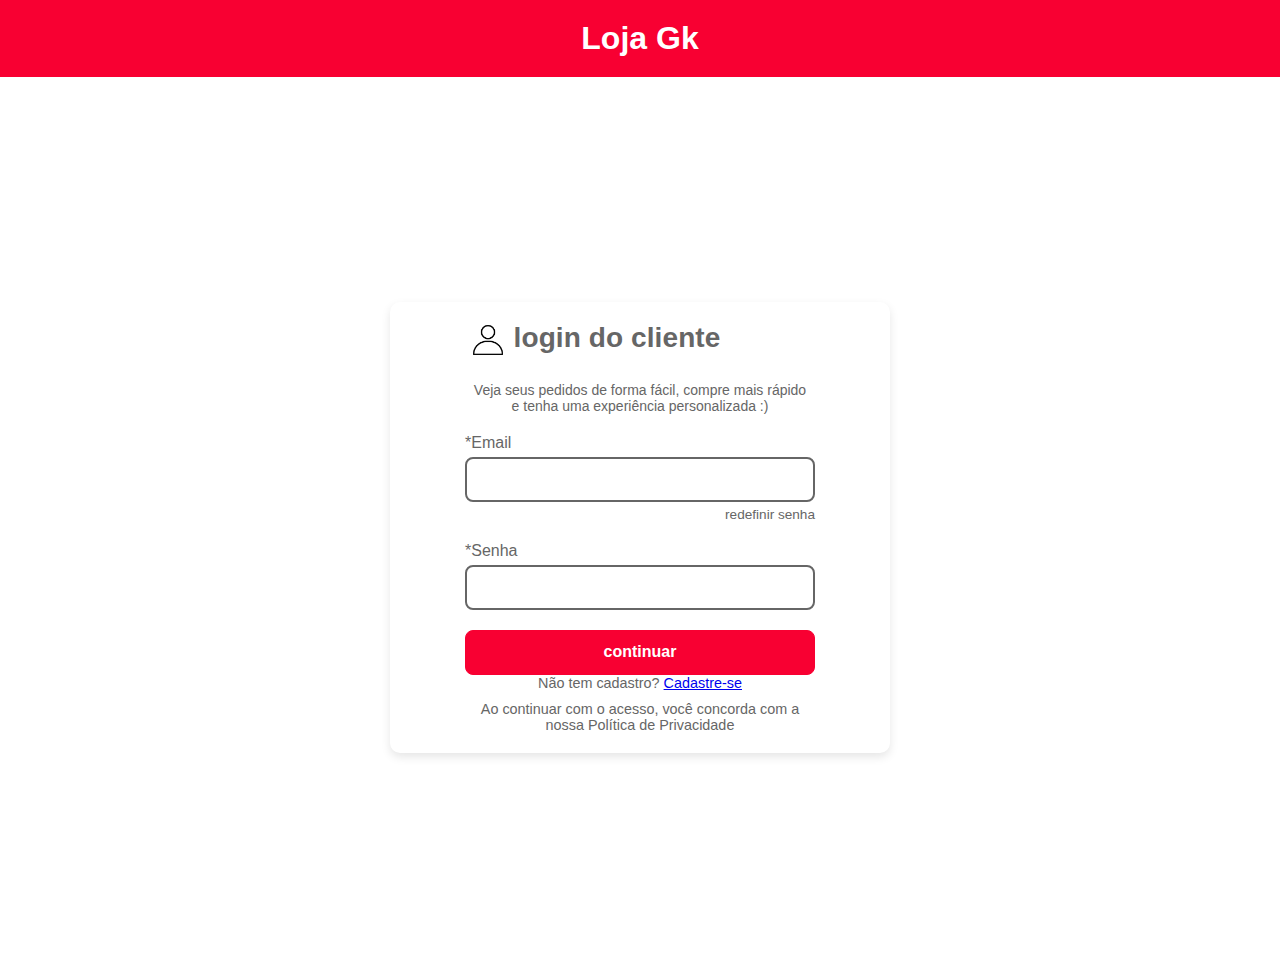
<file: index.html>
<!DOCTYPE html>
<html lang="en">
<head>
    <meta charset="UTF-8">
    <meta name="viewport" content="width=device-width, initial-scale=1.0">
    <link rel="stylesheet" href="css/tela1.css">
    <title>Document</title>
</head>
<body>
    <header>
        <h1>Loja Gk</h1>
    </header>
    <div id="fundo">
        <div id="campologin">
            <div id="login">
                <h2>login do cliente</h2>
                <div class="navicon">
                    <img class="navImg" src="img/perfil.png" alt="">
                </div>
            </div>
            <div id="descricao">Veja seus pedidos de forma fácil, compre mais rápido <br> e tenha uma experiência personalizada :)</div>
            
            <div id="campo">
                <form class="formulario">
                    <label for="email">*Email</label>
                    <input type="email">
                    <label class="mudarsenha">redefinir senha</label>
                    <label for="senha">*Senha</label>
                    <input type="password">
                    <button type="button" id="botao" onclick="window.location.href='tela3.html'">continuar</button>

                    <p>Não tem cadastro? <a href="tela2.html"> Cadastre-se </a></p>

                    <p class="politica">Ao continuar com o acesso, você concorda com a <br> nossa Política de Privacidade</p>
                </form>
            </div>

        </div>

    </div>
</body>
</html>
</file>
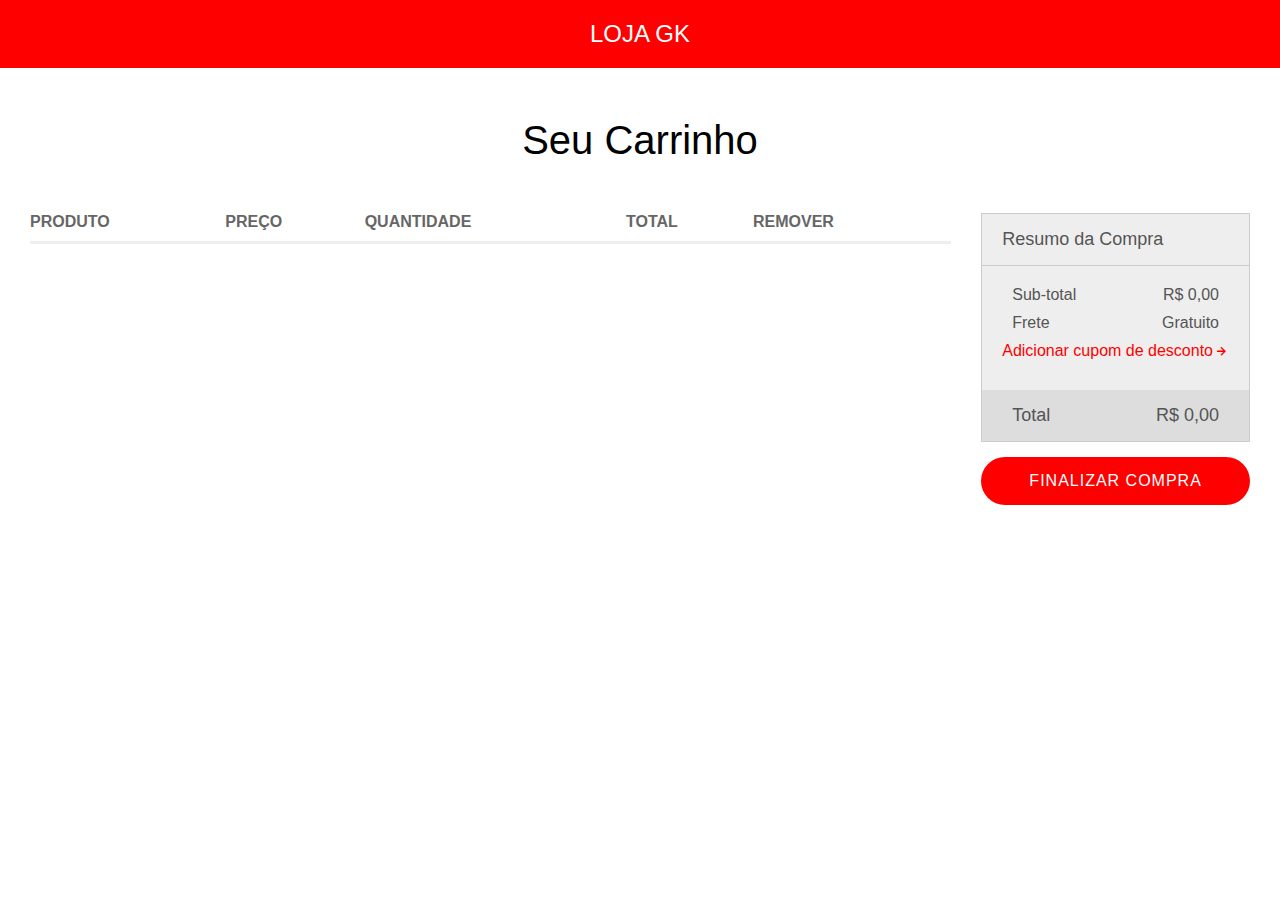
<file: carrinho.html>
<!DOCTYPE html>
<html lang="en">
<head>
    <meta charset="UTF-8" />
    <meta name="viewport" content="width=device-width, initial-scale=1" />
    <link href='https://unpkg.com/boxicons@2.1.4/css/boxicons.min.css' rel='stylesheet' />
    <title>Carrinho</title>
    <style>
        * {
            margin: 0;
            padding: 0;
        }
        body {
            background-color: white;
            font-family: Arial, Helvetica, sans-serif;
        }
        header {
            background: red;
            color: white;
            font-size: 24px;
            padding: 20px 0;
            display: flex;
            justify-content: center;
        }
        main {
            background: white;
            padding: 0 30px 30px;
        }
        .page-title {
            font-size: 40px;
            padding: 50px 0;
            text-align: center;
        }
        .content {
            display: flex;
        }
        main section {
            flex: 1;
        }
        main aside {
            background: white;
            min-width: 250px;
            margin-left: 30px;
        }
        table {
            width: 100%;
            border-collapse: collapse;
        }
        tr {
            border-bottom: 3px solid #eee;
        }
        th {
            text-align: left;
            padding-bottom: 10px;
            text-transform: uppercase;
            color: #666;
        }
        .product {
            display: flex;
            align-items: center;
        }
        img {
            border-radius: 6px;
            width: 100px;
            height: 120px;
        }
        .name {
            font-size: 20px;
            margin-bottom: 10px;
        }
        .category {
            color: #666;
        }
        .info {
            margin: 30px;
        }
        td {
            padding: 30px 0;
        }
        .qty {
            background: #eee;
            display: inline-flex;
            padding: 5px 0;
            justify-content: space-around;
            min-width: 60px;
            align-items: center;
            border-radius: 20px;
            padding: 0 8px;
        }
        span {
            margin: 0 10px;
        }
        button {
            display: flex;
            cursor: pointer;
            background: transparent;
            border: 0;
            font-size: 20px;
        }
        .remove {
            background: #eee;
            border: 0;
            width: 30px;
            height: 30px;
            border-radius: 100%;
            display: flex;
            align-items: center;
            justify-content: center;
            font-size: 20px;
            cursor: pointer;
        }
        .box {
            margin-bottom: 15px;
            border: 1px solid #ccc;
            background: #eee;
            color: #555;
        }
        .add-cupom {
            color: red;
            background: transparent;
            border: 0;
            display: flex;
            align-items: center;
            font-size: 16px;
            font-family: Arial, Helvetica, sans-serif;
        }
        .Finalizar {
            background-color: red;
            color: white;
            display: block;
            width: 100%;
            border: 0;
            padding: 15px 0;
            text-transform: uppercase;
            letter-spacing: 1px;
            font-family: Arial, Helvetica, sans-serif;
            font-size: 16px;
            border-radius: 30px;
        }
        nav {
            padding: 15px 20px;
            font-size: 18px;
            border-bottom: 1px solid #ccc;
        }
        footer {
            padding: 15px 20px;
            background: #ddd;
            font-size: 18px;
            display: flex;
            justify-content: space-between;
        }
        .formação {
            padding: 20px;
        }
        .formação > div {
            display: flex;
            justify-content: space-between;
            margin-bottom: 10px;
            color: #555;
        }
    </style>
</head>
<body>
    <header>
        <span>LOJA GK</span>
    </header>
    <main>
        <div class="page-title">Seu Carrinho</div>
        <div class="content">
            <section>
                <table>
                    <thead>
                        <tr>
                            <th>Produto</th>
                            <th>Preço</th>
                            <th>Quantidade</th>
                            <th>Total</th>
                            <th>Remover</th>
                        </tr>
                    </thead>
                    <tbody id="carrinho-itens">
                        <!-- Os itens do carrinho serão inseridos aqui -->
                    </tbody>
                </table>
            </section>
            <aside>
                <div class="box">
                    <nav>Resumo da Compra</nav>
                    <div class="formação">
                        <div><span>Sub-total</span> <span></span></div>
                        <div><span>Frete</span> <span>Gratuito</span></div>
                        <div>
                            <button class="add-cupom">
                                Adicionar cupom de desconto <i class='bx bx-right-arrow-alt'></i>
                            </button>
                        </div>
                    </div>
                    <footer>
                        <span>Total</span>
                        <span></span>
                    </footer>
                </div>
                <button class="Finalizar">Finalizar Compra</button>
            </aside>
        </div>
    </main>
<script src="js/carrinho.js"></script>
</body>
</html>
</file>
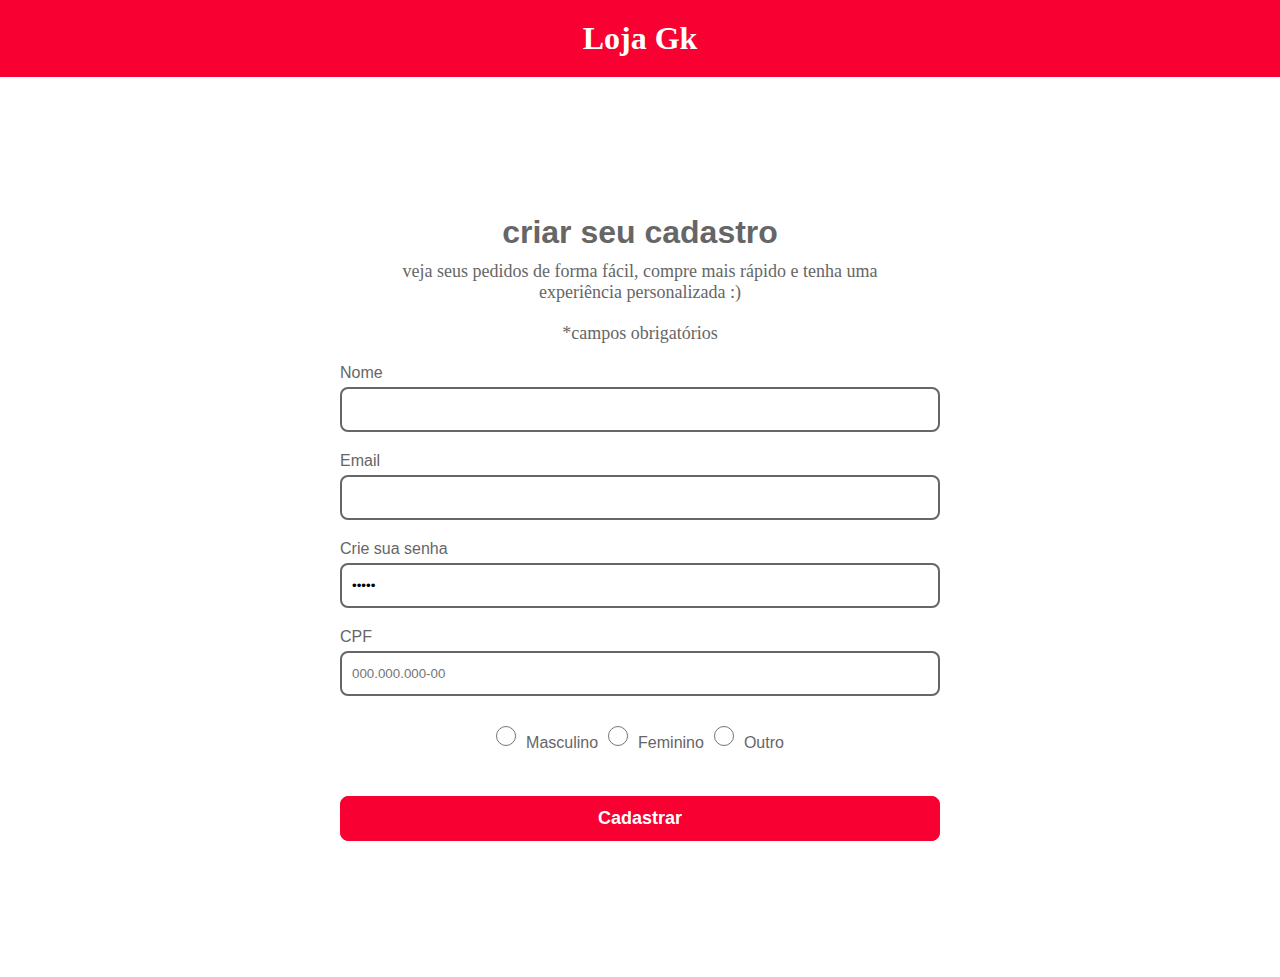
<file: tela2.html>
<!DOCTYPE html>
<html lang="en">
<head>
    <meta charset="UTF-8">
    <meta name="viewport" content="width=device-width, initial-scale=1.0">
    <link rel="stylesheet" href="css/tela2.css">
    <title>Document</title>
</head>
<body>
    <header>
        <h1>Loja Gk</h1>
    </header>
    <div id="fundo">
        <div id="campocadastro">
            <div id="cadastro">
                <h2>criar seu cadastro</h2>
                <p>veja seus pedidos de forma fácil, compre mais rápido e tenha uma <br> experiência personalizada :)</p>
                <div id="descricao">
                    <p>*campos obrigatórios</p>
                </div>
                    <form class="formulario">
                        <label for="nome">Nome</label>
                        <input type="nome">
                        <label for="email">Email</label>
                        <input type="email">
                        <label for="senha">Crie sua senha</label>
                        <input type="password" name="senha" value="senha">
                        <label for="CPF">CPF</label>
                        <input type="CPF" id="cpf" name="cpf" maxlength="14" placeholder="000.000.000-00">
                    </form>
                    <div id="genero">
                        <input type="radio" class="mf" name="Genero" value="Masculino">
                        <label for="Masculino">Masculino</label>
            
                        <input type="radio" class="mf" name="Genero" value="Feminino">
                        <label for="Feminino">Feminino</label>
            
                        <input type="radio" class="mf" name="Genero" value="Outro">
                        <label for="Outro">Outro</label>
                    </div>
                    <div id="bt"> 
                        <button type="submit" id="botao">Cadastrar</button>
                    </div>
            </div>
        </div>
    </div>
    
</body>
</html>
</file>
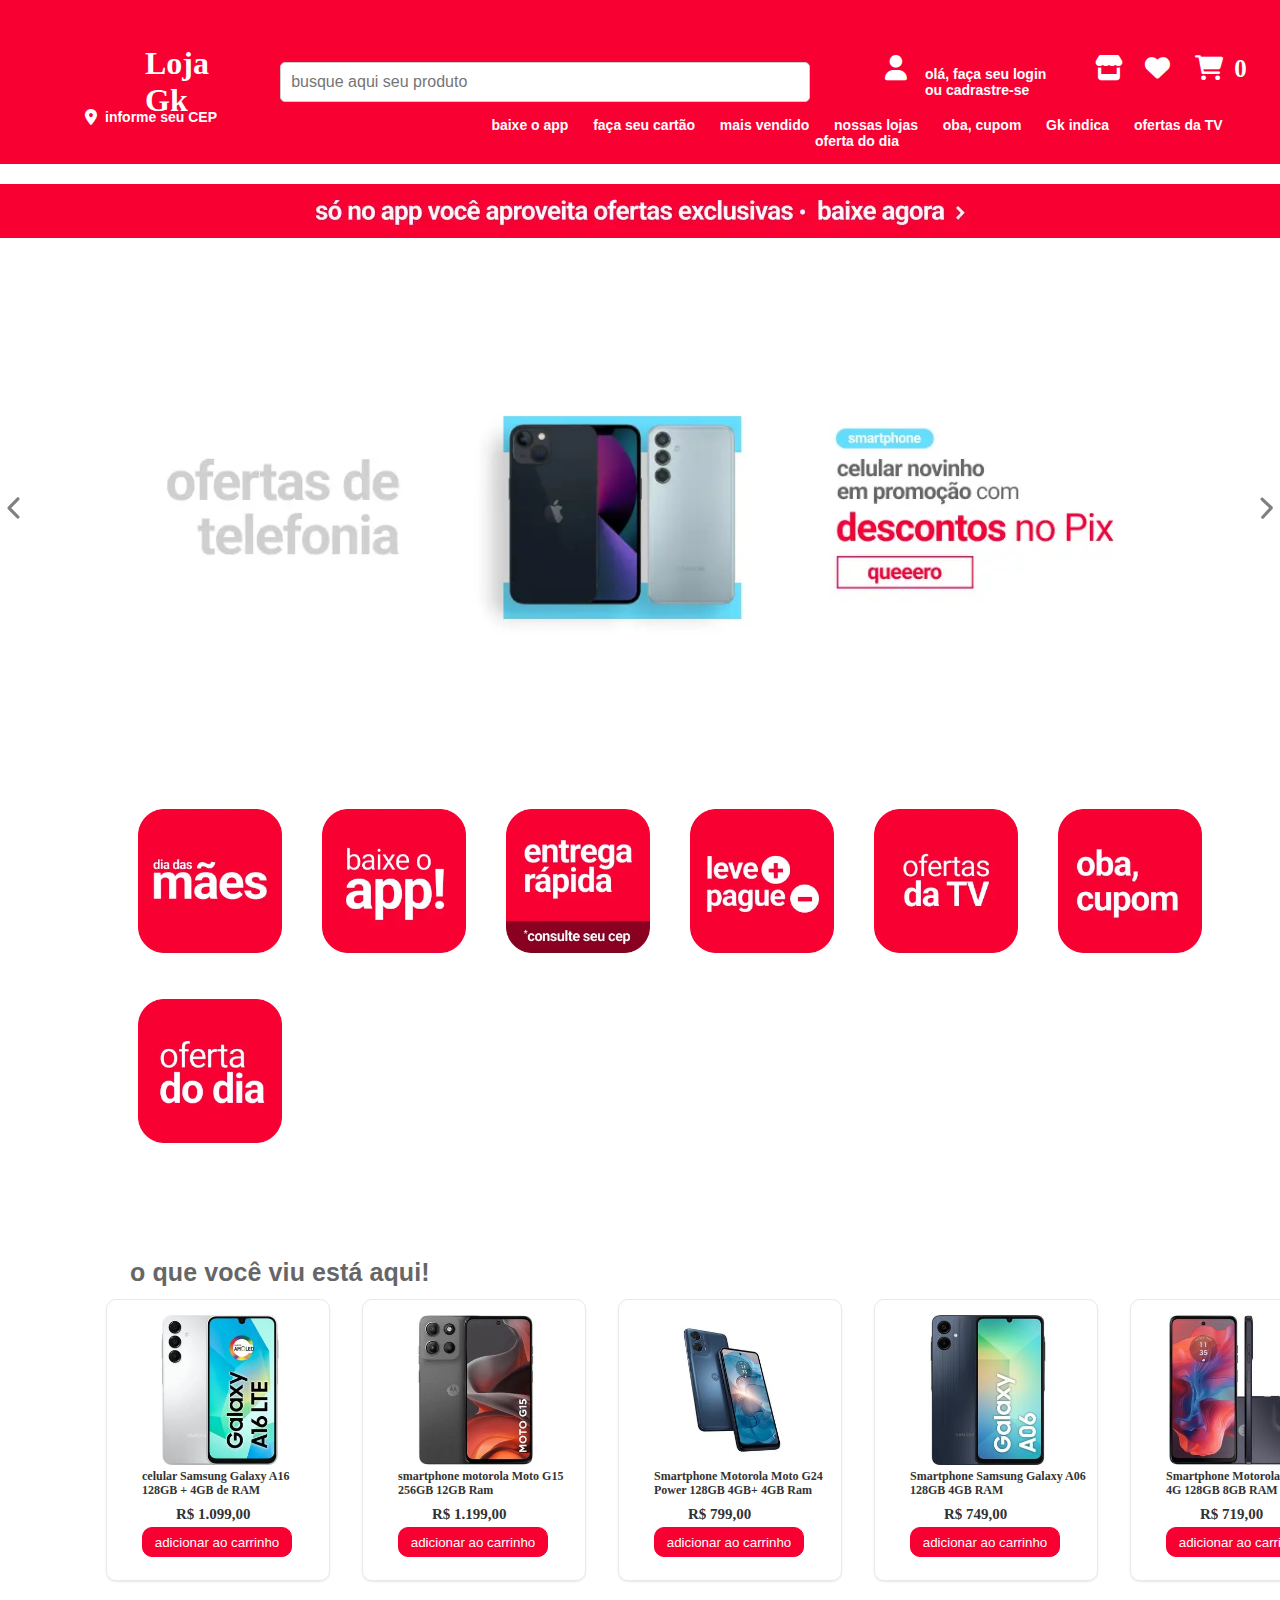
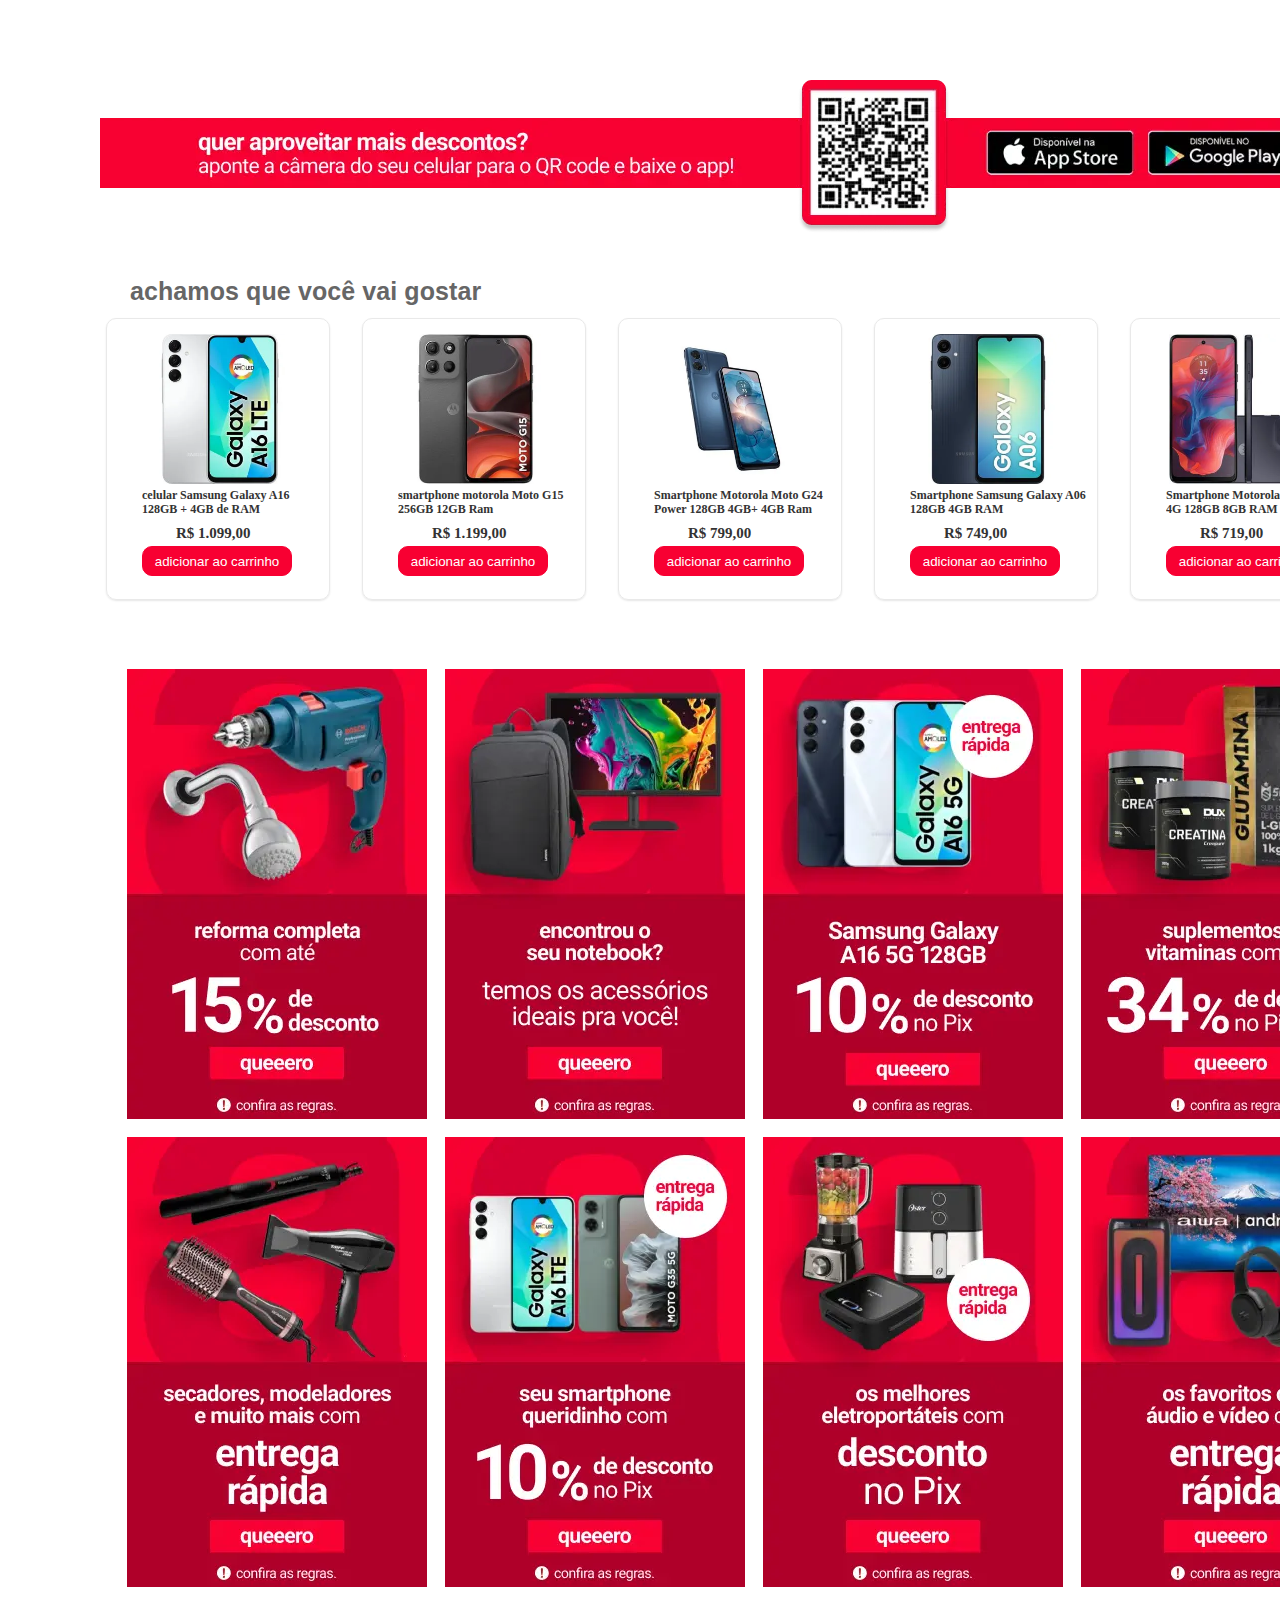
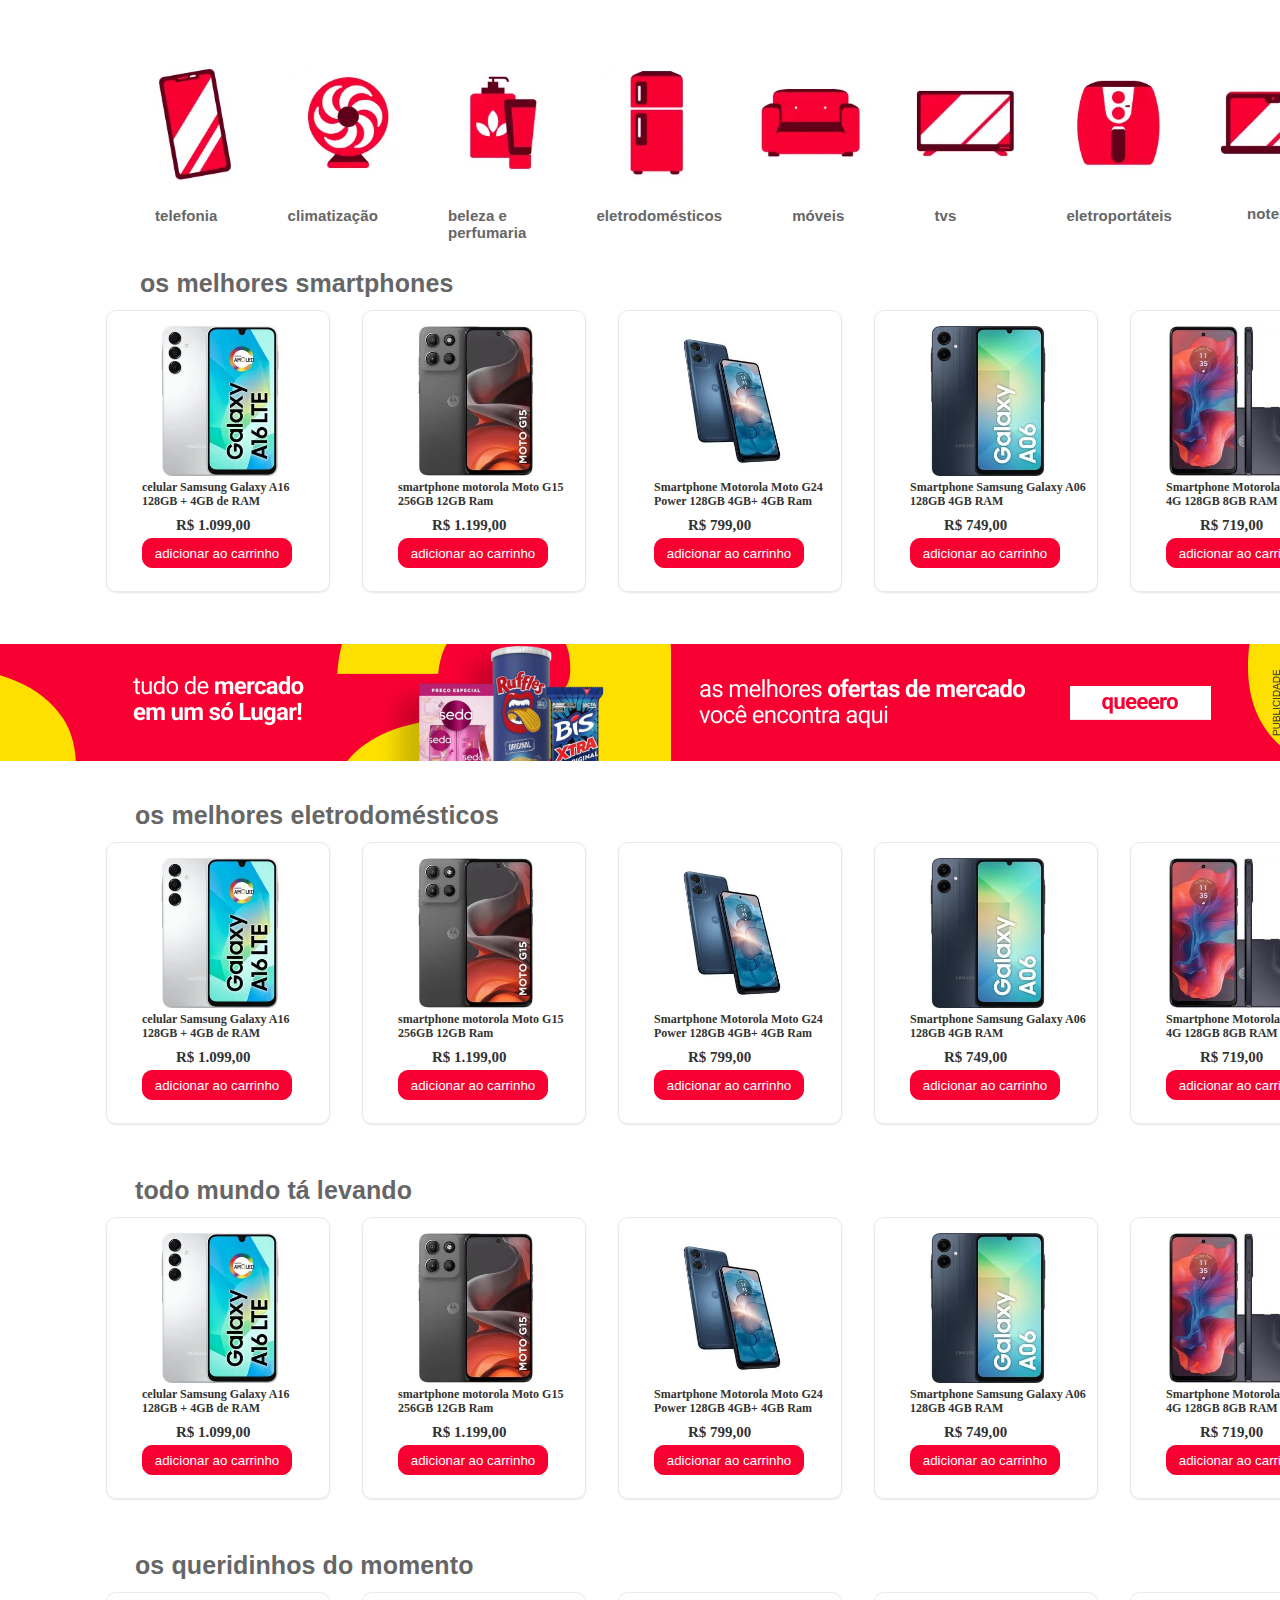
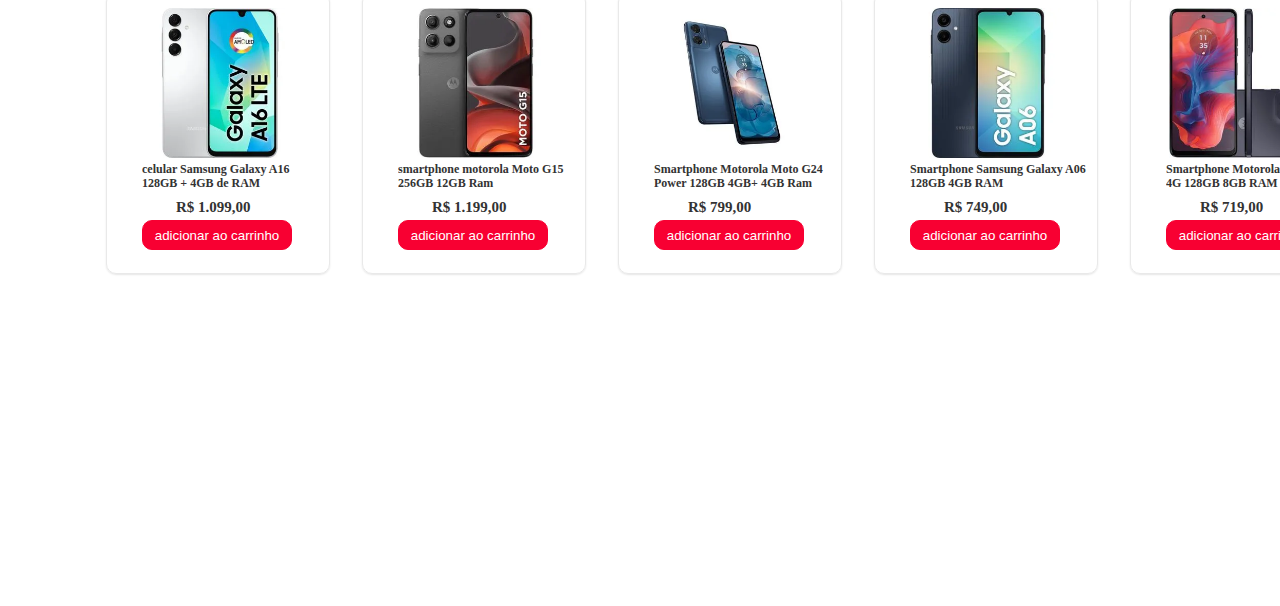
<file: tela3.html>
<!DOCTYPE html>
<html lang="pt-br">
<head>
    <meta charset="UTF-8">
    <meta name="viewport" content="width=device-width, initial-scale=1.0">
    <link rel="stylesheet" href="css/tela3.css">
    <link rel="stylesheet" href="https://cdnjs.cloudflare.com/ajax/libs/font-awesome/6.0.0/css/all.min.css">
    <script src="js/tela3.js" defer></script>
    <title>Loja GK</title>
</head>
<body>
    <header>

        <div class="topo">
            <h1>Loja Gk</h1>
            <div id="barrapesquisa">
                <input type="text" class="busca" placeholder="busque aqui seu produto">
            </div>
        </div>
    

            <div id="icon1">
                <i class="fas fa-map-marker-alt"></i>
            </div>

            <div id="user">
                <i class="fas fa-user"></i>
            </div>

            <div id="login">
                <p> olá, faça seu login <br>
                ou cadrastre-se </p>
            </div>

            <div id="loja">
                <i class="fas fa-store"></i>
            </div>

            <div id="favorito">
                <i class="fas fa-heart"></i> 

            </div>

            <div id="carrinho">
                <a href="carrinho.html" id="icone-carrinho">
                    <i class="fas fa-shopping-cart"></i>
                    <span id="quantidade-carrinho">0</span>
                </a>
            </div>


            <div id="cep">
                <p>informe seu CEP</p>
            </div>
            <div class="menu">
                <div class="descricao"><p>baixe o app</p></div>
                <div class="descricao"><p>faça seu cartão</p></div>
                <div class="descricao"><p>mais vendido</p></div>
                <div class="descricao"><p>nossas lojas</p></div>
                <div class="descricao"><p>oba, cupom</p></div>
                <div class="descricao"><p>Gk indica</p></div>
                <div class="descricao"><p>ofertas da TV</p></div>
                <div class="descricao"><p>oferta do dia</p></div>
            </div>


            
        
    </header>

    <div id="baixe_app">
        <img  src="img/baixe_app.webp" alt=" baixe app">

    </div>

    <div id="conteiner-slider" >
        <button id="prev-button"> <img src="img/passar.svg" alt="prev-button"></button>
        <div id="conteiner-images">
            <img src="img/celular.webp" alt="celular" class="slide on">
            <img src="img/perfume.webp" alt="perfume" class="slide">
            <img src="img/eletro.webp" alt="eletro" class="slide">
            <img src="img/smart.webp" alt="smart" class="slide">
            <img src="img/cozinha.webp" alt="cozinha" class="slide">
            <img src="img/moveis.webp" alt="moveis" class="slide">
        </div>

        <button id="next-button"> <img src="img/passar.svg" alt="next-button"></button>
    </div>

    <div id="ofertas">
        <div id="promo">
            <img src="img/dia_das_mães.webp" alt="dia das mães" class="oferta-do-mes">
            <img src="img/baixe_aqui.webp" alt="baixe aqui" class="oferta-do-mes">
            <img src="img/entrega.webp" alt=" entrega rapida" class="oferta-do-mes">
            <img src="img/leve+.webp" alt=" leve +">
            <img src="img/ofertas_da_tv.webp" alt="ofertas tv" class="oferta-do-mes">
            <img src="img/oba_cupom.webp" alt="cupom" class="oferta-do-mes">
            <img src="img/oferta_dia.webp" alt="oferta dia" class="oferta-do-mes">

        </div>
    </div>

    <div id="parte-product">
        <h2>o que você viu está aqui!</h2>
    </div>
<div id="produtos-0">
        <div class="product" data-id="1"  name="product-1">
            <img src="img/smartphone_samsung.webp" alt="celular Samsung Galaxy A16" class="product_img">
            <p class="descricao_product">celular Samsung Galaxy A16 <br> 128GB + 4GB de RAM</p>
            <p class="product_preco">R$ 1.099,00</p>
            <button class="product_btn add-carrinho" 
            data-nome="celular Samsung Galaxy A16"
            data-preco="1099.00"
            data-imagem="img/smartphone_samsung.webp" >adicionar ao carrinho</button>
        </div>

        <div class="product"data-id="2"  name="product-1">
            <img src="img/smartphone_motorola.webp" alt="smartphone motorola " class="product_img">
            <p class="descricao_product">smartphone motorola  Moto G15  256GB 12GB Ram </p>
            <p class="product_preco">R$ 1.199,00</p>
            <button class="product_btn add-carrinho" 
            data-nome="smartphone motorola"
            data-preco="1199.00"
            data-imagem="img/smartphone_motorola.webp">adicionar ao carrinho</button>
        </div>

        
        <div class="product" data-id="3"  name="product-1">
            <img src="img/smartphone - G24.webp" alt="smartphone-G24 " class="product_img">
            <p class="descricao_product">Smartphone Motorola Moto G24 Power 128GB 4GB+ 4GB Ram</p>
            <p class="product_preco">R$ 799,00</p>
            <button class="product_btn add-carrinho" 
            data-nome="smartphone-G24"
            data-preco="799.00"
            data-imagem="img/smartphone - G24.webp">adicionar ao carrinho</button>
        </div>

        <div class="product" data-id="4" name="product-1">
            <img src="img/smartphone-galaxy A06.webp" alt="smartphone-galaxy-A06 " class="product_img">
            <p class="descricao_product">Smartphone Samsung Galaxy A06 128GB 4GB RAM</p>
            <p class="product_preco">R$ 749,00</p>
            <button class="product_btn add-carrinho" 
            data-nome="smartphone-galaxy-A06"
            data-preco="749.00"
            data-imagem="img/smartphone-galaxy A06.webp">adicionar ao carrinho</button>
        </div>

        <div class="product" data-id="5"  name="product-1">
            <img src="img/Smartphone Motorola Moto G04S.webp" alt="smartphone motorola moto G04S " class="product_img">
            <p class="descricao_product">Smartphone Motorola Moto G04S 4G 128GB 8GB RAM</p>
            <p class="product_preco">R$ 719,00</p>
            <button class="product_btn add-carrinho" 
            data-nome="smartphone motorola moto G04S"
            data-preco="719.00"
            data-imagem="img/Smartphone Motorola Moto G04S.webp">adicionar ao carrinho</button>
        </div>


    </div>

    <div class="qrcode">
        <img src="img/qrcode.webp" alt="qrcode">

    </div>

    <div class="desc_product">
        <h2>achamos que você vai gostar</h2>
    </div>


    <div id="produtos-1">
        <div class="product" data-id="6"  name="product-1">
            <img src="img/smartphone_samsung.webp" alt="celular Samsung Galaxy A16" class="product_img">
            <p class="descricao_product">celular Samsung Galaxy A16 <br> 128GB + 4GB de RAM</p>
            <p class="product_preco">R$ 1.099,00</p>
            <button class="product_btn add-carrinho" 
            data-nome="celular Samsung Galaxy A16"
            data-preco="1099.00"
            data-imagem="img/smartphone_samsung.webp">adicionar ao carrinho</button>
        </div>

        <div class="product" data-id="7"  name="product-1">
            <img src="img/smartphone_motorola.webp" alt="smartphone motorola " class="product_img">
            <p class="descricao_product">smartphone motorola  Moto G15  256GB 12GB Ram </p>
            <p class="product_preco">R$ 1.199,00</p>
            <button class="product_btn add-carrinho" 
            data-nome="smartphone motorola"
            data-preco="1199.00"
            data-imagem="img/smartphone_motorola.webp">adicionar ao carrinho</button>
        </div>

        
        <div class="product" data-id="8"  name="product-1">
            <img src="img/smartphone - G24.webp" alt="smartphone-G24 " class="product_img">
            <p class="descricao_product">Smartphone Motorola Moto G24 Power 128GB 4GB+ 4GB Ram</p>
            <p class="product_preco">R$ 799,00</p>
            <button class="product_btn add-carrinho" 
            data-nome="smartphone-G24"
            data-preco="799.00"
            data-imagem="img/smartphone - G24.webp">adicionar ao carrinho</button>
        </div>

        <div class="product" data-id="9"  name="product-1">
            <img src="img/smartphone-galaxy A06.webp" alt="smartphone-galaxy-A06 " class="product_img">
            <p class="descricao_product">Smartphone Samsung Galaxy A06 128GB 4GB RAM</p>
            <p class="product_preco">R$ 749,00</p>
            <button class="product_btn add-carrinho" 
            data-nome="smartphone-galaxy-A06"
            data-preco="749.00"
            data-imagem="img/smartphone-galaxy A06.webp">adicionar ao carrinho</button>
        </div>

        <div class="product" data-id="10"  name="product-1">
            <img src="img/Smartphone Motorola Moto G04S.webp" alt="smartphone motorola moto G04S " class="product_img">
            <p class="descricao_product">Smartphone Motorola Moto G04S 4G 128GB 8GB RAM</p>
            <p class="product_preco">R$ 719,00</p>
            <button class="product_btn add-carrinho" 
            data-nome="smartphone motorola moto G04S"
            data-preco="719.00"
            data-imagem="img/Smartphone Motorola Moto G04S.webp">adicionar ao carrinho</button>
        </div>

    </div>
    
    <div class="ofertas-2">
        <div class="promocao-2">

            <img src="img/07995d43-93b9-4714-8b41-1d916250da00___e95af7267dff49f8ea4aa763c412db77.webp" class="oferta-do-mes">
            <img src="img/encontrou seu notbook.webp" class="oferta-do-mes">
            <img src="img/817e3dd8-feed-434d-bba7-c962df50f224___d3251aeb7cba577432b67c74590e451f.webp" class="oferta-do-mes">
            <img src="img/89f65a60-3761-437f-b3b9-34c3c8695f41___72175be30a5bacd7516098bc3209d75e.webp" class="oferta-do-mes">

        </div>
        <div class="promocao-3">
            <img src="img/secadores.webp" class="oferta-do-mes">
            <img src="img/seu-smartphone.webp" class="oferta-do-mes">
            <img src="img/os-melhores-eletros.webp" class="oferta-do-mes">
            <img src="img/os-favoritos-de_audio.webp" class="oferta-do-mes">

        </div>

        <div class="aba-produtos" >
            <img src="img/telefone.webp" class="eletro">
            <img src="img/climatização.webp" class="eletro">
            <img src="img/beleza e perfumaria.webp" class="eletro">
            <img src="img/eletrodomésticos.webp" class="eletro">
            <img src="img/moveis-1.webp" class="eletro">
            <img src="img/tvs.webp" class="eletro">
            <img src="img/eletroportateis.webp" class="eletro">
            <img src="img/notebooks.webp" class="eletro">

        </div>

        <div class="desc-1">
            <p class="desc-caracter">telefonia</p>
            <p class="desc-caracter">climatização</p>
            <p class="desc-caracter">beleza e <br> perfumaria</p>
            <p class="desc-caracter">eletrodomésticos</p>
            <p class="desc-caracter">móveis</p>
            <p class="desc-caracter-1">TVs</p>
            <p class="desc-caracter-1">eletroportáteis</p>
            <p class="desc-caracter-2">notebooks</p>
            
        </div>
        <div class="desc-product2">
            <h2>os melhores smartphones</h2>

        </div>

    </div>

    <div id="produtos-1">
        <div class="product" data-id="11"  name="product-1">
            <img src="img/smartphone_samsung.webp" alt="celular Samsung Galaxy A16" class="product_img">
            <p class="descricao_product">celular Samsung Galaxy A16 <br> 128GB + 4GB de RAM</p>
            <p class="product_preco">R$ 1.099,00</p>
            <button class="product_btn add-carrinho" 
            data-nome="celular Samsung Galaxy A16"
            data-preco="1099.00"
            data-imagem="img/smartphone_samsung.webp">adicionar ao carrinho</button>
        </div>

        <div class="product" data-id="12"  name="product-1">
            <img src="img/smartphone_motorola.webp" alt="smartphone motorola " class="product_img">
            <p class="descricao_product">smartphone motorola  Moto G15  256GB 12GB Ram </p>
            <p class="product_preco">R$ 1.199,00</p>
            <button class="product_btn add-carrinho" 
            data-nome="smartphone motorola"
            data-preco="1199.00"
            data-imagem="img/smartphone_motorola.webp">adicionar ao carrinho</button>
        </div>

        
        <div class="product" data-id="13"  name="product-1">
            <img src="img/smartphone - G24.webp" alt="smartphone-G24 " class="product_img">
            <p class="descricao_product">Smartphone Motorola Moto G24 Power 128GB 4GB+ 4GB Ram</p>
            <p class="product_preco">R$ 799,00</p>
            <button class="product_btn add-carrinho" 
            data-nome="smartphone-G24"
            data-preco="799.00"
            data-imagem="img/smartphone - G24.webp">adicionar ao carrinho</button>
        </div>

        <div class="product" data-id="14"  name="product-1">
            <img src="img/smartphone-galaxy A06.webp" alt="smartphone-galaxy-A06 " class="product_img">
            <p class="descricao_product">Smartphone Samsung Galaxy A06 128GB 4GB RAM</p>
            <p class="product_preco">R$ 749,00</p>
            <button class="product_btn add-carrinho" 
            data-nome="smartphone-galaxy-A06"
            data-preco="749.00"
            data-imagem="img/smartphone-galaxy A06.webp">adicionar ao carrinho</button>
        </div>

        <div class="product" data-id="15"  name="product-1">
            <img src="img/Smartphone Motorola Moto G04S.webp" alt="smartphone motorola moto G04S " class="product_img">
            <p class="descricao_product">Smartphone Motorola Moto G04S 4G 128GB 8GB RAM</p>
            <p class="product_preco">R$ 719,00</p>
            <button class="product_btn add-carrinho" 
            data-nome="smartphone motorola moto G04S"
            data-preco="719.00"
            data-imagem="img/Smartphone Motorola Moto G04S.webp">adicionar ao carrinho</button>
        </div>
    </div>

    <div class="tudo_de_mercado">
        <img src="img/tudo-de-mercado.png" alt="tudo-de-mercado">

    </div>

    <div class="desc-product3">
        <h2>os melhores eletrodomésticos</h2>

    </div>

    <div id="produtos-1">
        <div class="product" data-id="16"  name="product-1">
            <img src="img/smartphone_samsung.webp" alt="celular Samsung Galaxy A16" class="product_img">
            <p class="descricao_product">celular Samsung Galaxy A16 <br> 128GB + 4GB de RAM</p>
            <p class="product_preco">R$ 1.099,00</p>
            <button class="product_btn add-carrinho" 
            data-nome="celular Samsung Galaxy A16"
            data-preco="1099.00"
            data-imagem="img/smartphone_samsung.webp">adicionar ao carrinho</button>
        </div>

        <div class="product" data-id="17"  name="product-1">
            <img src="img/smartphone_motorola.webp" alt="smartphone motorola " class="product_img">
            <p class="descricao_product">smartphone motorola  Moto G15  256GB 12GB Ram </p>
            <p class="product_preco">R$ 1.199,00</p>
            <button class="product_btn add-carrinho" 
            data-nome="smartphone motorola"
            data-preco="1199.00"
            data-imagem="img/smartphone_motorola.webp">adicionar ao carrinho</button>
        </div>

        
        <div class="product"data-id="18"   name="product-1">
            <img src="img/smartphone - G24.webp" alt="smartphone-G24 " class="product_img">
            <p class="descricao_product">Smartphone Motorola Moto G24 Power 128GB 4GB+ 4GB Ram</p>
            <p class="product_preco">R$ 799,00</p>
            <button class="product_btn add-carrinho" 
            data-nome="smartphone-G24"
            data-preco="799.00"
            data-imagem="img/smartphone - G24.webp">adicionar ao carrinho</button>
        </div>

        <div class="product" data-id="19"  name="product-1">
            <img src="img/smartphone-galaxy A06.webp" alt="smartphone-galaxy-A06 " class="product_img">
            <p class="descricao_product">Smartphone Samsung Galaxy A06 128GB 4GB RAM</p>
            <p class="product_preco">R$ 749,00</p>
            <button class="product_btn add-carrinho" 
            data-nome="smartphone-galaxy-A06"
            data-preco="749.00"
            data-imagem="img/smartphone-galaxy A06.webp">adicionar ao carrinho</button>
        </div>

        <div class="product" data-id="20"  name="product-1">
            <img src="img/Smartphone Motorola Moto G04S.webp" alt="smartphone motorola moto G04S " class="product_img">
            <p class="descricao_product">Smartphone Motorola Moto G04S 4G 128GB 8GB RAM</p>
            <p class="product_preco">R$ 719,00</p>
            <button class="product_btn add-carrinho" 
            data-nome="smartphone motorola moto G04S"
            data-preco="719.00"
            data-imagem="img/Smartphone Motorola Moto G04S.webp">adicionar ao carrinho</button>
        </div>
    </div>

    <div class="desc-product4">
        <h2>todo mundo tá levando</h2>

    </div>

    
    <div id="produtos-1">
        <div class="product" data-id="21"  name="product-1">
            <img src="img/smartphone_samsung.webp" alt="celular Samsung Galaxy A16" class="product_img">
            <p class="descricao_product">celular Samsung Galaxy A16 <br> 128GB + 4GB de RAM</p>
            <p class="product_preco">R$ 1.099,00</p>
            <button class="product_btn add-carrinho" 
            data-nome="celular Samsung Galaxy A16"
            data-preco="1099.00"
            data-imagem="img/smartphone_samsung.webp">adicionar ao carrinho</button>
        </div>

        <div class="product" data-id="22"  name="product-1">
            <img src="img/smartphone_motorola.webp" alt="smartphone motorola " class="product_img">
            <p class="descricao_product">smartphone motorola  Moto G15  256GB 12GB Ram </p>
            <p class="product_preco">R$ 1.199,00</p>
            <button class="product_btn add-carrinho" 
            data-nome="smartphone motorola"
            data-preco="1199.00"
            data-imagem="img/smartphone_motorola.webp">adicionar ao carrinho</button>
        </div>

        
        <div class="product" data-id="23"  name="product-1">
            <img src="img/smartphone - G24.webp" alt="smartphone-G24 " class="product_img">
            <p class="descricao_product">Smartphone Motorola Moto G24 Power 128GB 4GB+ 4GB Ram</p>
            <p class="product_preco">R$ 799,00</p>
            <button class="product_btn add-carrinho" 
            data-nome="smartphone-G24"
            data-preco="799.00"
            data-imagem="img/smartphone - G24.webp">adicionar ao carrinho</button>
        </div>

        <div class="product"data-id="24"  name="product-1">
            <img src="img/smartphone-galaxy A06.webp" alt="smartphone-galaxy-A06 " class="product_img">
            <p class="descricao_product">Smartphone Samsung Galaxy A06 128GB 4GB RAM</p>
            <p class="product_preco">R$ 749,00</p>
            <button class="product_btn add-carrinho" 
            data-nome="smartphone-galaxy-A06"
            data-preco="749.00"
            data-imagem="img/smartphone-galaxy A06.webp">adicionar ao carrinho</button>
        </div>

        <div class="product" data-id="25"  name="product-1">
            <img src="img/Smartphone Motorola Moto G04S.webp" alt="smartphone motorola moto G04S " class="product_img">
            <p class="descricao_product">Smartphone Motorola Moto G04S 4G 128GB 8GB RAM</p>
            <p class="product_preco">R$ 719,00</p>
            <button class="product_btn add-carrinho" 
            data-nome="smartphone motorola moto G04S"
            data-preco="719.00"
            data-imagem="img/Smartphone Motorola Moto G04S.webp">adicionar ao carrinho</button>
        </div>
    </div>

    <div class="desc-product5">
        <h2>os queridinhos do momento</h2>

    </div>

    
    <div id="produtos-1">
        <div class="product" data-id="26"  name="product-1">
            <img src="img/smartphone_samsung.webp" alt="celular Samsung Galaxy A16" class="product_img">
            <p class="descricao_product">celular Samsung Galaxy A16 <br> 128GB + 4GB de RAM</p>
            <p class="product_preco">R$ 1.099,00</p>
            <button class="product_btn add-carrinho" 
            data-nome="celular Samsung Galaxy A16"
            data-preco="1099.00"
            data-imagem="img/smartphone_samsung.webp">adicionar ao carrinho</button>
        </div>

        <div class="product" data-id="27"  name="product-1">
            <img src="img/smartphone_motorola.webp" alt="smartphone motorola " class="product_img">
            <p class="descricao_product">smartphone motorola  Moto G15  256GB 12GB Ram </p>
            <p class="product_preco">R$ 1.199,00</p>
            <button class="product_btn add-carrinho" 
            data-nome="smartphone motorola"
            data-preco="1199.00"
            data-imagem="img/smartphone_motorola.webp">adicionar ao carrinho</button>
        </div>

        
        <div class="product" data-id="28"  name="product-1">
            <img src="img/smartphone - G24.webp" alt="smartphone-G24 " class="product_img">
            <p class="descricao_product">Smartphone Motorola Moto G24 Power 128GB 4GB+ 4GB Ram</p>
            <p class="product_preco">R$ 799,00</p>
            <button class="product_btn add-carrinho" 
            data-nome="smartphone-G24"
            data-preco="799.00"
            data-imagem="img/smartphone - G24.webp">adicionar ao carrinho</button>
        </div> 

        <div class="product" data-id="29"  name="product-1">
            <img src="img/smartphone-galaxy A06.webp" alt="smartphone-galaxy-A06 " class="product_img">
            <p class="descricao_product">Smartphone Samsung Galaxy A06 128GB 4GB RAM</p>
            <p class="product_preco">R$ 749,00</p>
            <button class="product_btn add-carrinho" 
            data-nome="smartphone-galaxy-A06"
            data-preco="749.00"
            data-imagem="img/smartphone-galaxy A06.webp">adicionar ao carrinho</button>
        </div>

        <div class="product" data-id="30"  name="product-1">
            <img src="img/Smartphone Motorola Moto G04S.webp" alt="smartphone motorola moto G04S " class="product_img">
            <p class="descricao_product">Smartphone Motorola Moto G04S 4G 128GB 8GB RAM</p>
            <p class="product_preco">R$ 719,00</p>
            <button class="product_btn add-carrinho" 
            data-nome="smartphone motorola moto G04S"
            data-preco="719.00"
            data-imagem="img/Smartphone Motorola Moto G04S.webp">adicionar ao carrinho</button>
        </div>
    </div>
    


    <script src="js/main.js"></script>

</body>
</html>
</file>
<file: css/tela1.css>
* {
    margin: 0;
    padding: 0;
    box-sizing: border-box;
}

body, html {
    height: 100%;
    font-family: Helvetica, Arial, sans-serif;
}

header {
    background-color: rgb(248, 0, 50);
    padding: 20px;
    color: white;
    text-align: center;
}

#fundo {
    background-color: white;
    width: 100%;
    height: 100%;
    display: flex;
    justify-content: center;
    align-items: center;
    padding: 20px;
}

#campologin {
    width: 60%;
    max-width: 500px;
    min-width: 300px;
    background-color: white;
    box-shadow: 0 4px 10px rgba(0, 0, 0, 0.1);
    padding: 20px;
    border-radius: 10px;
}

#login {
    width: 100%;
    height: auto;
    margin-bottom: 20px;
    display: flex;
    justify-content: center;
}

#login h2 {
    font-size: 1.75rem;
    letter-spacing: 0.006rem;
    font-weight: 700;
    text-transform: lowercase;
    color: rgb(102, 102, 102);
}

.navImg {
    width: 36px;
    height: 36px;
    margin-right: 10px;
    color: rgb(102, 102, 102);
    position: relative;
    left: -250px;
}

#descricao {
    width: 100%;
    color: rgb(102, 102, 102);
    font-size: 0.875rem;
    text-align: center;
    margin-bottom: 20px;
}

#campo {
    width: 100%;
}

.formulario {
    display: flex;
    flex-direction: column;
    align-items: center;
}

label {
    margin-bottom: 5px;
    color: rgb(102, 102, 102);
    width: 100%;
    text-align: left;
    max-width: 350px;
}

input {
    margin-bottom: 20px;
    height: 45px;
    width: 100%;
    max-width: 350px;
    border-radius: 0.5rem;
    border: 2px solid rgb(102, 102, 102);
    outline: none;
    padding: 0 10px;
}

input:focus {
    border: 2px solid rgb(0, 177, 0); 
    transition: 0.3s;
}

.mudarsenha {
    width: 100%;
    max-width: 350px;
    text-align: right;
    margin-top: -15px;
    margin-bottom: 20px;
    font-size: 0.85rem;
}

#botao {
    height: 45px;
    width: 100%;
    max-width: 350px;
    color: white;
    background-color: rgb(248, 0, 50);
    border: 1px solid rgb(248, 0, 50); 
    border-radius: 0.5rem;
    font-size: 1rem;
    font-weight: 700;
    cursor: pointer;
    transition: box-shadow 0.3s ease;
    text-decoration: none;
}

#botao:hover {
    box-shadow: inset 50px 50px 50px rgba(255, 255, 255, 0.2);
    border: 2px solid #f5f5f5;
}

.formulario p {
    color: rgb(102, 102, 102);
    font-size: 0.9rem;
    text-align: center;
}

.politica {
    margin-top: 10px;
    text-align: center;
    font-size: 0.8rem;
    color: rgb(102, 102, 102);
}

@media (max-width: 768px) {
    #campologin {
        width: 90%;
        height: auto;
        padding: 15px;
    }

    #login h2 {
        font-size: 1.5rem;
    }

    input, #botao {
        width: 90%;
    }

    label, .mudarsenha {
        margin-left: 0;
        text-align: left;
    }

    .mudarsenha {
        margin-top: 0;
        position: static;
    }

    #descricao {
        margin-left: 0;
        width: 100%;
        font-size: 0.8rem;
    }
}

@media (max-width: 480px) {
    header {
        padding: 10px;
        font-size: 1rem;
    }

    #login h2 {
        font-size: 1.3rem;
    }

    input, #botao {
        width: 100%;
    }

    label {
        margin-left: 0;
    }

    .mudarsenha {
        text-align: right;
    }
}
</file>
<file: css/tela2.css>
* {
    margin: 0;
    padding: 0;
    box-sizing: border-box;
}

body, html {
    height: 100%;
}

header {
    background-color: rgb(248, 0, 50);
    padding: 20px;
    color: white;
    text-align: center;
}

#fundo {
    width: 100%;
    min-height: 100%;
    display: flex;
    justify-content: center;
    align-items: center;
    background-color: white;
}

#campocadastro {
    width: 90%;
    max-width: 600px;
}

#cadastro {
    color: rgb(102, 102, 102);
    width: 100%;
}

#cadastro h2 {
    display: flex;
    align-items: center;
    justify-content: center;
    font-family: Helvetica, Arial, sans-serif;
    font-size: 32px;
    font-weight: bold;
}

#cadastro p {
    display: flex;
    justify-content: center;
    align-items: center;
    text-align: center;
    font-size: 18px;
    margin-top: 10px;
}

#descricao {
    width: 100%;
    margin-top: 20px;
}

#descricao p {
    text-align: center;
}

.formulario {
    display: flex;
    flex-direction: column;
    width: 100%;
    margin: 0 auto;
    margin-top: 20px;
}

label {
    margin-bottom: 5px;
    color: rgb(102, 102, 102);
    font-family: Helvetica, Arial, sans-serif;
}

input {
    margin-bottom: 20px;
    height: 45px;
    width: 100%;
    border-radius: 0.5rem;
    border: 2px solid rgb(102, 102, 102);
    outline: none;
    padding: 0 10px;
}

#genero {
    display: flex;
    align-items: center;
    justify-content: center;
    gap: 10px;
    margin-top: 10px;
}

.mf {
    width: 20px;
    height: 20px;
}

#botao {
    height: 45px;
    width: 100%;
    color: white;
    background-color: rgb(248, 0, 50);
    border: 1px solid rgb(248, 0, 50);
    border-radius: 0.5rem;
    font-size: 18px;
    font-weight: 700;
    font-family: Helvetica, Arial, sans-serif;
    cursor: pointer;
    transition: box-shadow 0.3s ease;
}

#botao:hover {
    box-shadow: inset 50px 50px 50px rgba(255, 255, 255, 0.2);
    border: 2px solid #f5f5f5;
}

#bt {
    display: flex;
    align-items: center;
    justify-content: center;
    margin-top: 30px;
}

/* 🔥 Responsividade */
@media (max-width: 768px) {
    #cadastro h2 {
        font-size: 28px;
    }

    #cadastro p {
        font-size: 16px;
    }

    input, #botao {
        width: 100%;
    }

    label {
        font-size: 14px;
    }
}

@media (max-width: 480px) {
    #cadastro h2 {
        font-size: 24px;
    }

    #cadastro p {
        font-size: 14px;
    }

    .formulario {
        margin-top: 10px;
    }

    input, #botao {
        height: 40px;
        font-size: 16px;
    }
}
</file>
<file: css/tela3.css>
*{
    margin: 0;
    padding: 0;
}


header{
    background-color:rgb(248, 0, 50);
    padding: 45px;
    color: white;
    display: flex;
    align-items: center; 

}

h1{
    margin-right: 1px;
    margin-left: 100px;
    flex-wrap: wrap;
}
#cep{
    position: absolute;
    top: 109px;
    margin-left: 60px;
    font-family: Helvetica, Arial, sans-serif;
    font-size: 14px;
    font-weight: bold;
}

#icon1{
    width: 36px;
    height: 36px;
    position:absolute ;
    top: 109px;
    margin-left: 40px;
}

#user{
    font-size: 25px;
    position:absolute ;
    top: 55px;
    margin-left: 840px;
}

#login{
    margin-left: 880px;
    position: absolute;
    font-family: Helvetica, Arial, sans-serif;
    font-size: 14px;
    font-weight: bold;
}

#loja{
    font-size: 25px;
    position:absolute ;
    top: 55px;
    margin-left: 1050px;
}

#favorito{
    font-size: 25px;
    position:absolute ;
    top: 55px;
    margin-left: 1100px;
}

#carrinho{
    font-size: 25px;
    position:absolute ;
    top: 55px;
    margin-left: 1150px;
}

#icone-carrinho {
color: white;
text-decoration: none;
}

#quantidade-carrinho {
color: white;
font-weight: bold;
margin-left: 5px;
}
.descricao{
    position: relative;
    top: 46px;
    display: inline-block;
    font-family: Helvetica, Arial, sans-serif;
    font-size: 14px;
    font-weight: bold;
    margin: 0 10px;

}
.menu {
    display: flex;
    justify-content: space-around; /* Distribui os elementos de forma equilibrada */
    flex-wrap: wrap; /* Permite que os elementos quebrem linha, se necessário */
    top: 5px;
    position: relative;
}





#barrapesquisa{
    flex-grow: 1;
    margin-left: -100px;
    
}

.topo {
    display: flex;
    align-items: center; /* Mantém alinhado verticalmente */
    gap: 30px; /* Espaçamento entre os elementos */
    
}

.busca{
    width: 170%;
    padding: 10px; 
    border: 1px solid #ccc; 
    border-radius: 5px;
    font-size: 16px;
    margin-left: 100px;
}

#baixe_app{
    margin: 10px;
    padding: 10px;
    display: flex;
    justify-content: center; 
    align-items: center; 

}


#conteiner-slider{
    display: flex;
    width: 100%;
    min-height: 100vh;
    align-items: center;
    justify-content: center;
    gap: 1rem;
}

#conteiner-images{
    position: relative;
    display: flex;
    align-items: center;
    justify-content: center;
    width: 1310px;
    top: -200px;
    
}

.slide{
    opacity: 0;
    position: absolute;
    width: 100%;
    transition: opacity .02s;
}

.on{
    opacity: 1;
}

#prev-button, #next-button{
    position: relative;
    width: 30px;
    height: 30px;
    border: none;
    background-color: transparent;
    cursor: pointer;
    top: -200px;

}

#prev-button img, #next-button img{
    width: 100%;
    height: 100%;
}

#next-button{
    transform: rotate(178deg);
}


#ofertas{
    position: relative;
    left: 120px;
    
}
#promo img{
    width: 150px;
    position: relative;
    top: -370px;
    padding: 15px;
    
}

#parte-product{
    position: relative;
    top: -280px;
    left: 130px;
}

#parte-product h2{
    font-size: 25px;
    letter-spacing: 0.006rem;
    font-weight: 700;
    text-transform: lowercase;
    font-family: Helvetica, Arial, sans-serif;
    color: rgb(102, 102, 102);
}

.desc_product{
    position: relative;
    top: -200px;
    left: 130px;
    

}

.desc_product h2{

    font-size: 25px;
    letter-spacing: 0.006rem;
    font-weight: 700;
    text-transform: lowercase;
    font-family: Helvetica, Arial, sans-serif;
    color: rgb(102, 102, 102);

}

#produtos-0{
    display: flex; 
    gap: -1px; 

}

#produtos-1{
    display: flex; 
    gap: -1px; 
    position: relative;
    top: 80px;
}
.product_img{
    width: 150px;
    position: relative;
    left: 23px;
    background-color: #f1f1f1;
}

.product{
    width: 200px;
    height: 250px;
    position: relative;
    top: -300px;
    border: 1px solid #e9e9e9;
    border-radius: 10px;
    padding: 15px;
    left: 90px;
    margin: 2rem 1rem;
    box-shadow: 0 1px 2px 0 rgba(0,0,0,0.1);
    transition: all 0.6s cubic-bezier(0.165,0.84,0.44,1);

}

.product ::after{
    content: "";
    position: absolute;
    width: 200px;
    height: 259px;
    opacity: 0;
    border-radius: 10px;
    box-shadow: 0 5px 15px 0 rgba(0, 0,0,0.3);
    transition: all 0.6s cubic-bezier(0.165,0.84,0.44,1);
    z-index: -1;

}

.product :hover{
    transform: scale(1.25,1.25);

}

.product :hover ::after{
    opacity: 1;
}
.descricao_product{
    display: -webkit-box;
    line-clamp: 2;
    -webkit-line-clamp: 2;
    -webkit-box-orient: vertical;
    font-weight: 700;
    font-size: 12px;
    line-height: 14px;
    height: 28px;
    color: #333;
    margin: 0 0 8px;
    overflow: hidden;
    text-overflow: ellipsis;
    white-space: normal;
    position: relative;
    left: 20px;
}
.product_btn{
    width: 150px;
    height: 30px;
    border-radius: 10px;
    background-color: rgb(248, 0, 50);
    color: white;
    border: 1px solid rgb(248, 0, 50) ;
    font-family: Helvetica, Arial, sans-serif;
    position: relative;
    left: 20px;

}

.product_preco{
    font-size: 15px;
    line-height: 18px;
    font-weight: 700;
    color: #333;
    margin: 4px;
    position: relative;
    left: 50px;
}

.qrcode{
    position: relative;
    top: -240px;
    left: 100px;
}

.ofertas-2{
    position: relative;
    left: 120px;
}

.promocao-2{
    position: relative;
    top: -190px;

}

.oferta-do-mes{
    padding: 7px;
}

.promocao-3{
    position: relative;
    top: -190px;
}
.eletro{
    width: 150px;
    height: 150px;
    position: relative;
    top: -140px;

}

.desc-1{
    display: flex;
}

.desc-caracter{
    padding: 35px;
    position: relative;
    top: -170px;
    font-size: 15px;
    letter-spacing: 0.006rem;
    font-weight: 700;
    text-transform: lowercase;
    font-family: Helvetica, Arial, sans-serif;
    color: rgb(102, 102, 102);
}

.desc-caracter-1{
    font-size: 15px;
    letter-spacing: 0.006rem;
    font-weight: 700;
    text-transform: lowercase;
    font-family: Helvetica, Arial, sans-serif;
    color: rgb(102, 102, 102);
    padding: 55px;
    position: relative;
    top: -190px;
    
}

.desc-caracter-2{
    font-size: 15px;
    letter-spacing: 0.006rem;
    font-weight: 700;
    text-transform: lowercase;
    font-family: Helvetica, Arial, sans-serif;
    color: rgb(102, 102, 102);
    padding: 20px;
    position: relative;
    top: -157px;

}

.desc-product2{
position: relative;
top: -200px;
left: 20px;
}

.desc-product2 h2{
    font-size: 25px;
    letter-spacing: 0.006rem;
    font-weight: 700;
    text-transform: lowercase;
    font-family: Helvetica, Arial, sans-serif;
    color: rgb(102, 102, 102);

}

.tudo_de_mercado{
    margin: 10px;
    padding: 10px;
    display: flex;
    justify-content: center; 
    align-items: center; 
    position: relative;
    top: -220px;
}

.desc-product3{
    position: relative;
    top: -200px;
    left: 135px;
}

.desc-product3 h2{
    font-size: 25px;
    letter-spacing: 0.006rem;
    font-weight: 700;
    text-transform: lowercase;
    font-family: Helvetica, Arial, sans-serif;
    color: rgb(102, 102, 102);
    
}

.desc-product4{
    position: relative;
    top: -200px;
    left: 135px;
}

.desc-product4 h2{
    font-size: 25px;
    letter-spacing: 0.006rem;
    font-weight: 700;
    text-transform: lowercase;
    font-family: Helvetica, Arial, sans-serif;
    color: rgb(102, 102, 102);
    
}

.desc-product5{
    position: relative;
    top: -200px;
    left: 135px;
}

.desc-product5 h2{
    font-size: 25px;
    letter-spacing: 0.006rem;
    font-weight: 700;
    text-transform: lowercase;
    font-family: Helvetica, Arial, sans-serif;
    color: rgb(102, 102, 102);
    
}
</file>
